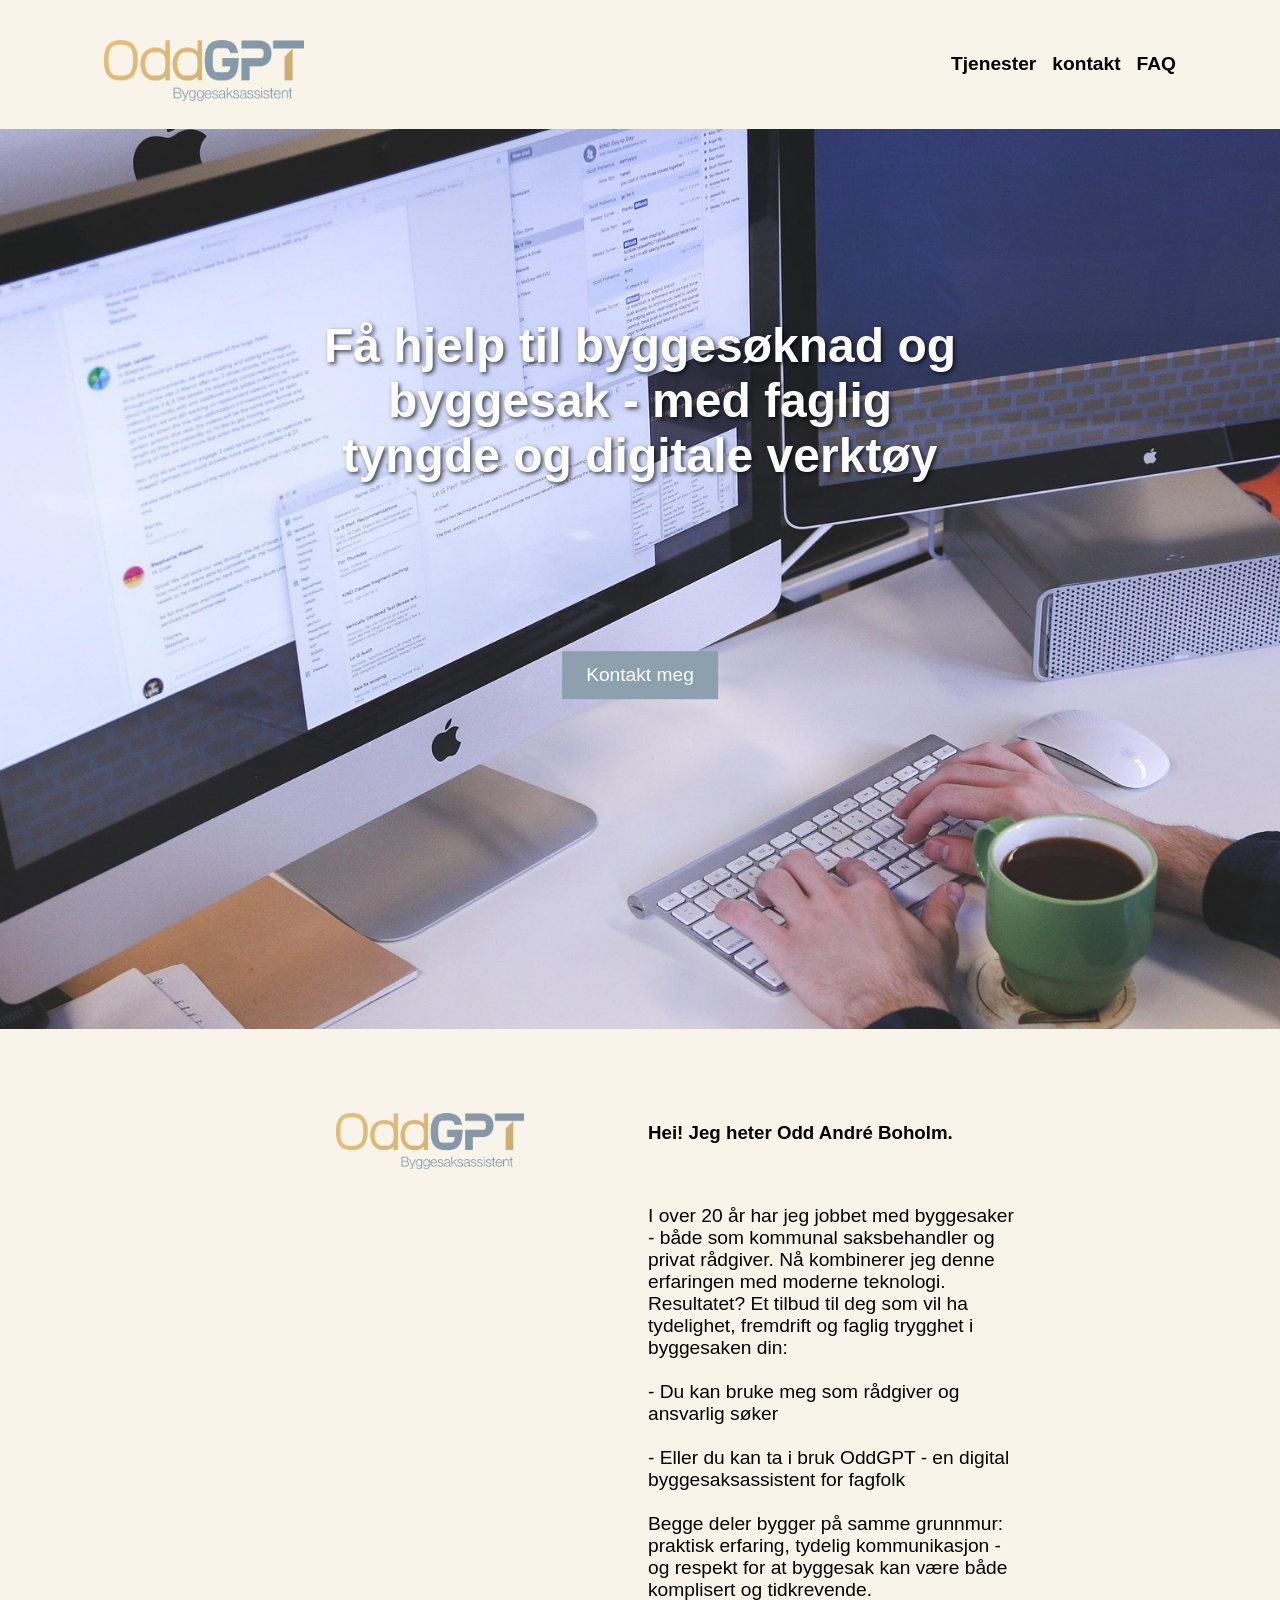
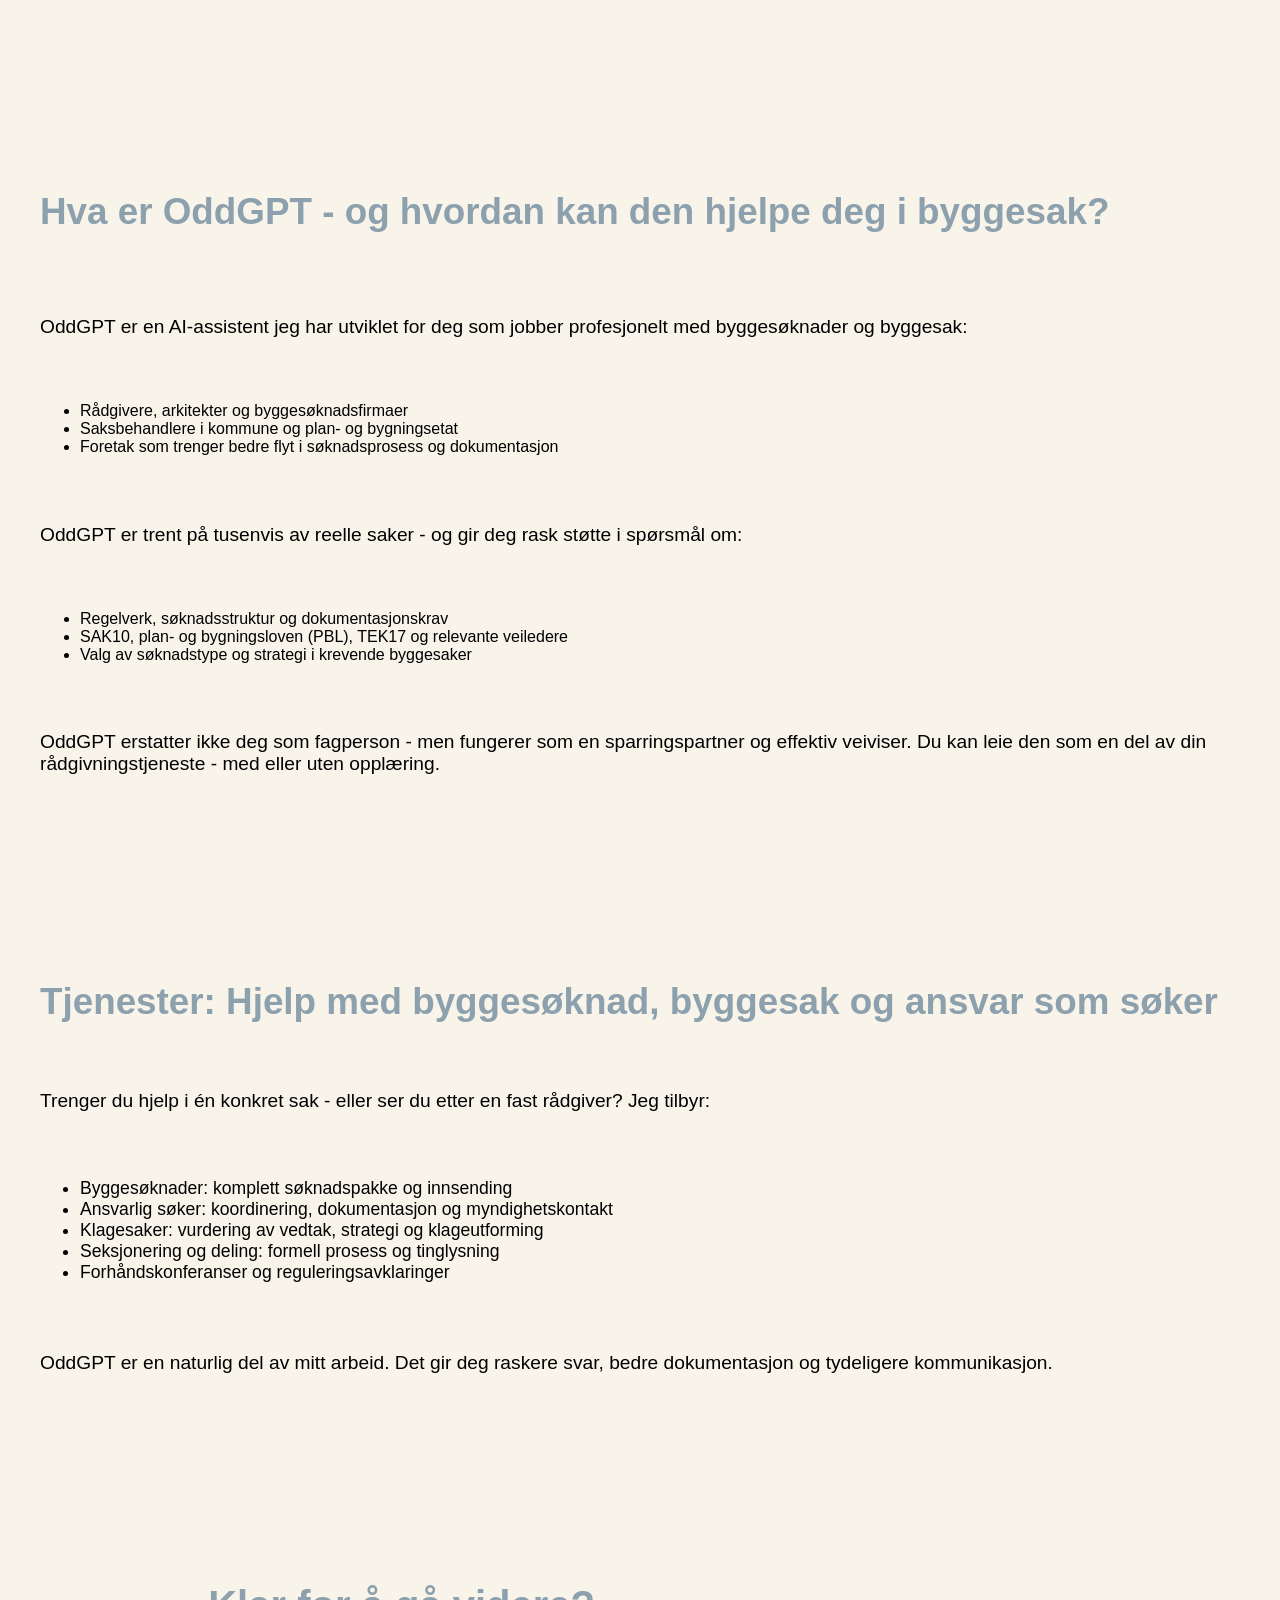
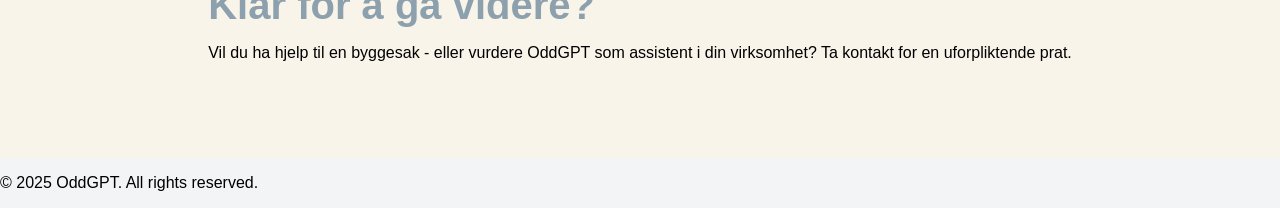
<file: OddGPT/index.html>
<!DOCTYPE html>
<html lang="no">
<head>
    <meta charset="UTF-8">
    <meta name="viewport" content="width=device-width, initial-scale=1.0">
    <link rel="stylesheet" href="./css/main.css">
    <title>OddGPT</title>
</head>
<body>
    <header>
        <a href="index.html"><img id="hovedlogo" src="./images/mainLogoFlavor.png" alt="Logo redirigerer tilbake til hovedsiden"></a>
        <nav>
            <ul>
                <li><a href="tjenester.html">Tjenester</a></li>
                <li><a href="kontakt.html">kontakt</a></li>
                <li><a href="about.html">FAQ</a></li>
            </ul>
        </nav>
    </header>
    <main>
        <section>
                <h1 id="h1-text-over-image">Få hjelp til byggesøknad og byggesak - med faglig tyngde og digitale verktøy</h1>
                <a href="kontakt.html" id="a-over-image">Kontakt meg</a>
            <img id="hovedbakgrunn" src="./images/backgroundImageedit.jpg" alt="Mann sitter ved et skrivebord med PC">

        </section>
        <section id="about-section">
            <img id="hovedlogo" src="./images/mainLogoFlavor.png" alt="OddGPT logo">
            <h3>Hei! Jeg heter Odd André Boholm.</h3>
            <div></div>
            <p>I over 20 år har jeg jobbet med byggesaker - både som kommunal saksbehandler og privat rådgiver. 
                Nå kombinerer jeg denne erfaringen med moderne teknologi.
                <br>
                Resultatet? Et tilbud til deg som vil ha tydelighet, fremdrift og faglig 
                trygghet i byggesaken din:
                <br>
                <br>
                - Du kan bruke meg som rådgiver og ansvarlig søker
                <br>
                <br>
                - Eller du kan ta i bruk OddGPT - en digital byggesaksassistent for fagfolk
                <br>
                <br>
                Begge deler bygger på samme grunnmur: praktisk erfaring, tydelig kommunikasjon - og respekt for at byggesak kan
                være både komplisert og tidkrevende.</p>
        </section>
        <section id="services-section">
            <h2>Hva er OddGPT - og hvordan kan den hjelpe deg i byggesak?</h2>
                <p>OddGPT er en AI-assistent jeg har utviklet for deg som jobber profesjonelt med byggesøknader og byggesak:</p>
                <ul>
                    <li>Rådgivere, arkitekter og byggesøknadsfirmaer</li>
                    <li>Saksbehandlere i kommune og plan- og bygningsetat</li>
                    <li>Foretak som trenger bedre flyt i søknadsprosess og dokumentasjon</li>
                </ul>
                <p>OddGPT er trent på tusenvis av reelle saker - og gir deg rask støtte i spørsmål om:</p>
                <ul>
                    <li>Regelverk, søknadsstruktur og dokumentasjonskrav</li>
                    <li>SAK10, plan- og bygningsloven (PBL), TEK17 og relevante veiledere</li>
                    <li>Valg av søknadstype og strategi i krevende byggesaker</li>
                </ul>
                <p>OddGPT erstatter ikke deg som fagperson - men fungerer som en sparringspartner og effektiv veiviser. 
                    Du kan leie den som en del av din rådgivningstjeneste - med eller uten opplæring.</p>
        </section>
    <section id="benefits-section">
        <h2>Tjenester: Hjelp med byggesøknad, byggesak og ansvar som søker</h2>
        <p>Trenger du hjelp i én konkret sak - eller ser du etter en fast rådgiver? Jeg tilbyr:</p>
        <ul>
            <li>Byggesøknader: komplett søknadspakke og innsending</li>
            <li>Ansvarlig søker: koordinering, dokumentasjon og myndighetskontakt</li>
            <li>Klagesaker: vurdering av vedtak, strategi og klageutforming</li>
            <li>Seksjonering og deling: formell prosess og tinglysning</li>
            <li>Forhåndskonferanser og reguleringsavklaringer</li>
        </ul>
        <p>OddGPT er en naturlig del av mitt arbeid. Det gir deg raskere svar, bedre dokumentasjon og tydeligere kommunikasjon.</p>
    </section>
    <section id="summary">
        <article>
            <h2>Klar for å gå videre?</h2>
            <p>Vil du ha hjelp til en byggesak - eller vurdere OddGPT som assistent i din virksomhet? Ta kontakt for en uforpliktende prat.</p>            
        </article>
    </section>
    </main>
    <footer>
        <p>© 2025 OddGPT. All rights reserved.</p>
    </footer>
</body>
</html>
</file>
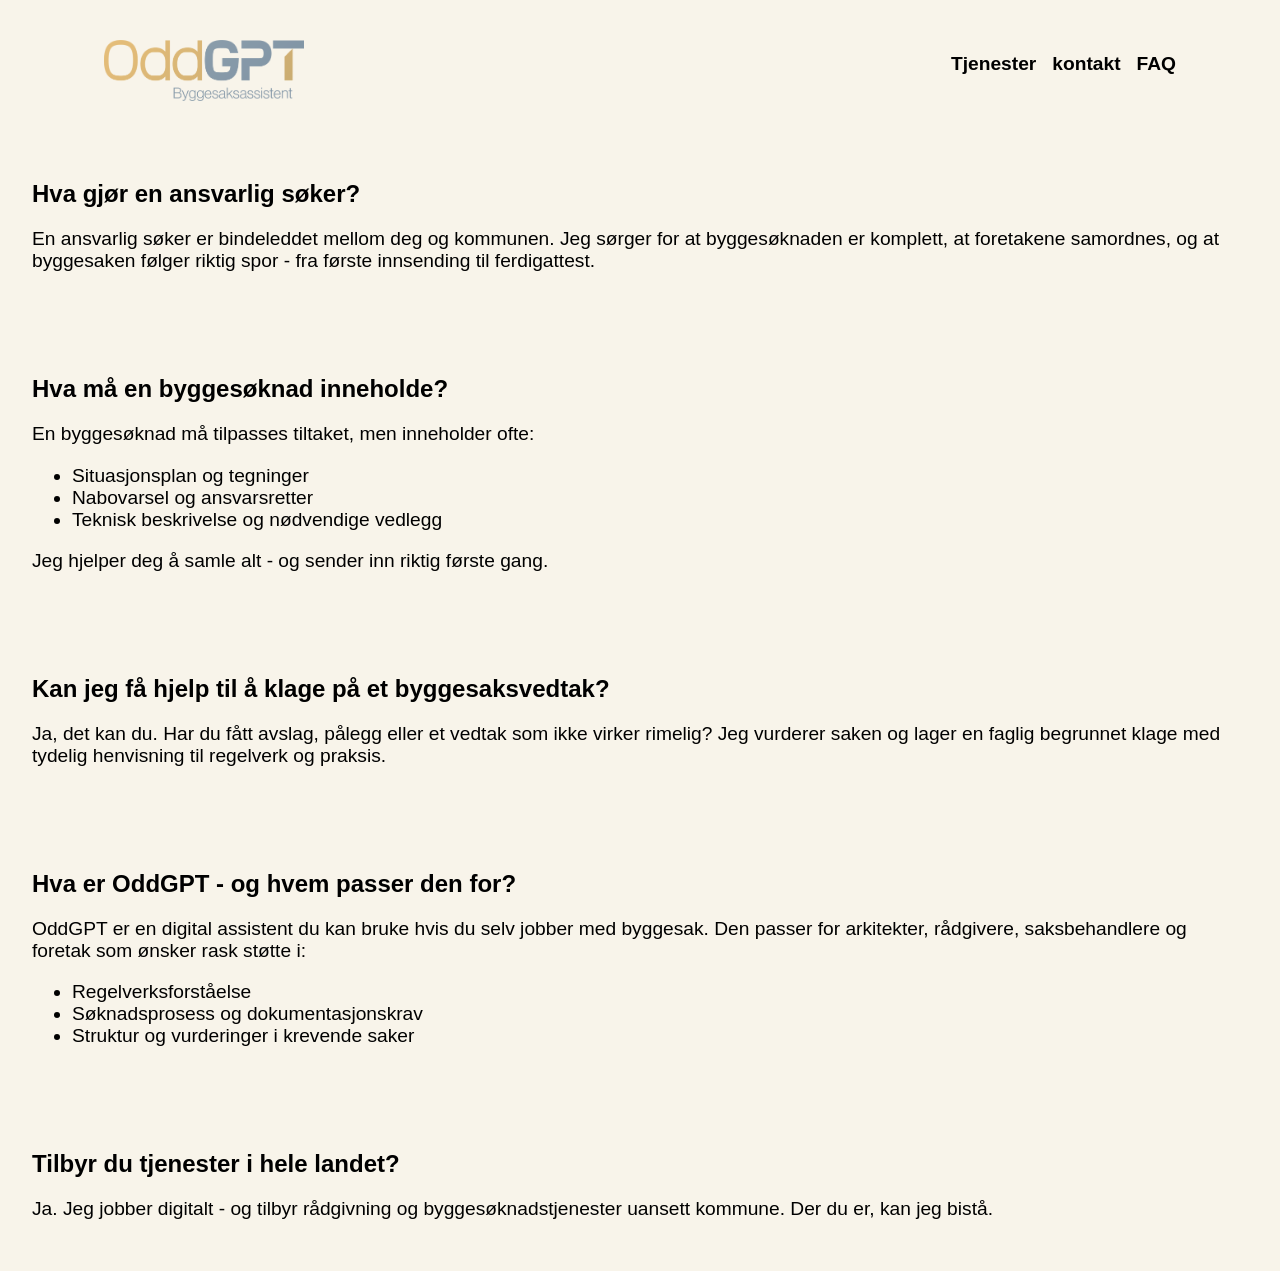
<file: OddGPT/about.html>
<!DOCTYPE html>
<html lang="no">
<head>
    <meta charset="UTF-8">
    <meta name="viewport" content="width=device-width, initial-scale=1.0">
    <link rel="stylesheet" href="./css/main.css">
    <title>OddGPT</title>
</head>
<body>
    <header>
        <a href="index.html"><img id="hovedlogo" src="./images/mainLogoFlavor.png" alt="Logo redirigerer tilbake til hovedsiden"></a>
        <nav>
            <ul>
                <li><a href="tjenester.html">Tjenester</a></li>
                <li><a href="kontakt.html">kontakt</a></li>
                <li><a href="about.html">FAQ</a></li>
            </ul>
        </nav>
    </header>
    <main>
        <section id="q-1">
        <h2>Hva gjør en ansvarlig søker?</h2>
        <p>En ansvarlig søker er bindeleddet mellom deg og kommunen. Jeg sørger for at byggesøknaden er komplett,
             at foretakene samordnes, og at byggesaken følger riktig spor - fra første innsending til ferdigattest.</p>
        </section>
        <section id="q-2">
            <h2>Hva må en byggesøknad inneholde?</h2>
            <p>En byggesøknad må tilpasses tiltaket, men inneholder ofte:</p>
            <ul>
                <li>Situasjonsplan og tegninger</li>
                <li>Nabovarsel og ansvarsretter</li>
                <li>Teknisk beskrivelse og nødvendige vedlegg</li>
            </ul>
            <p>Jeg hjelper deg å samle alt - og sender inn riktig første gang.</p>
        </section>
        <section id="q-3">
            <h2>Kan jeg få hjelp til å klage på et byggesaksvedtak?</h2>
            <p>Ja, det kan du. Har du fått avslag, pålegg eller et vedtak som ikke virker rimelig? 
                Jeg vurderer saken og lager en faglig begrunnet klage med tydelig henvisning til regelverk og praksis.</p>
        </section>
        <section id="q-4">
            <h2>Hva er OddGPT - og hvem passer den for?</h2>
            <p>OddGPT er en digital assistent du kan bruke hvis du selv jobber med byggesak. 
                Den passer for arkitekter, rådgivere, saksbehandlere og foretak som ønsker rask støtte i:</p>
                <ul>
                    <li>Regelverksforståelse</li>
                    <li>Søknadsprosess og dokumentasjonskrav</li>
                    <li>Struktur og vurderinger i krevende saker</li>
                </ul>
        </section>
        <section id="q-5">
            <h2>Tilbyr du tjenester i hele landet?</h2>
            <p>Ja. Jeg jobber digitalt - og tilbyr rådgivning og byggesøknadstjenester uansett kommune. Der du er, kan jeg bistå.</p>
        </section>
    </main>
</body>
</html>
</file>
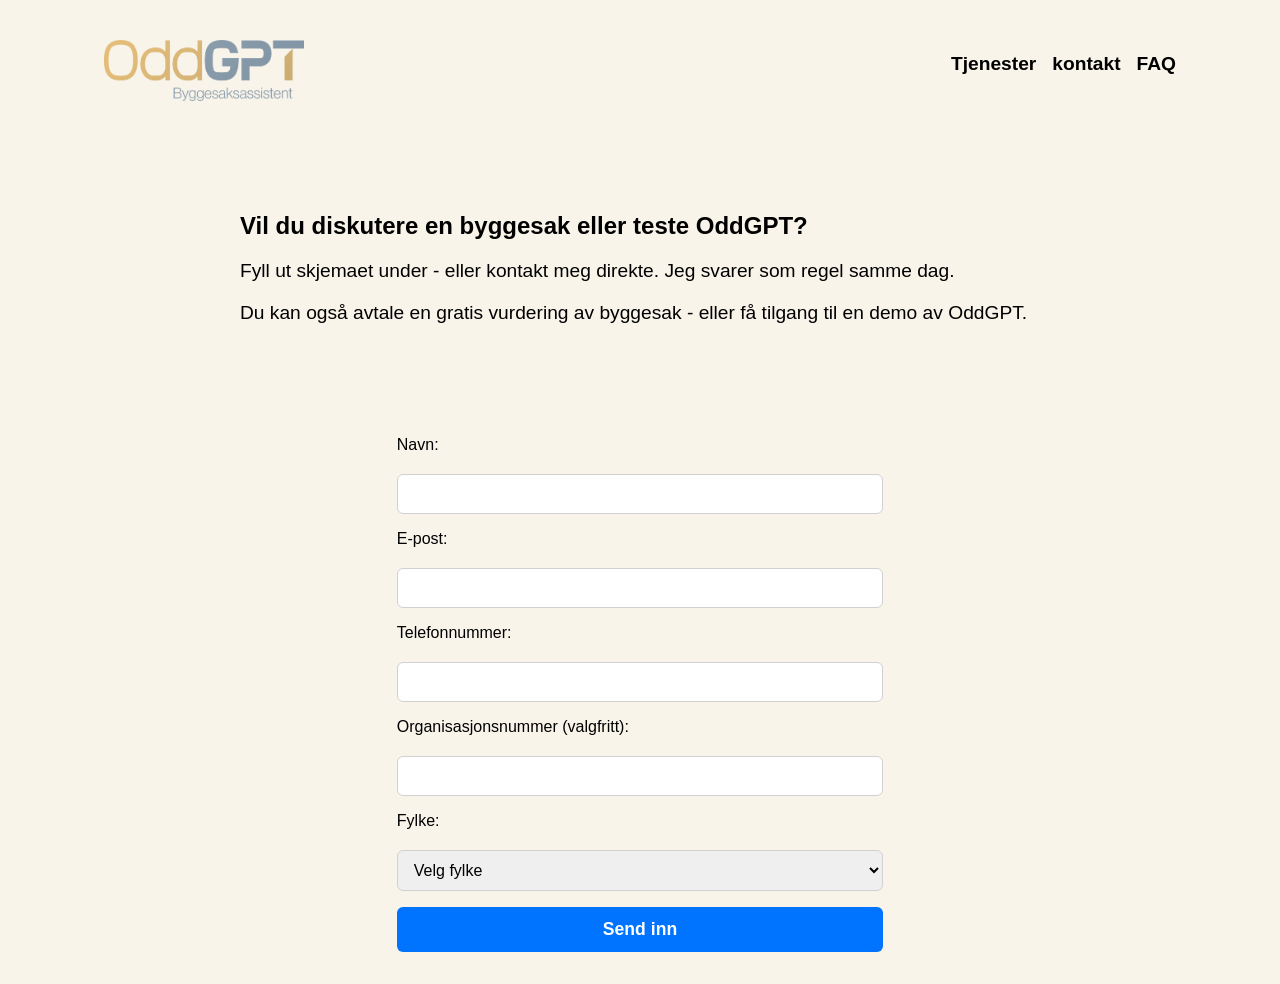
<file: OddGPT/kontakt.html>
<!DOCTYPE html>
<html lang="no">
<head>
    <meta charset="UTF-8">
    <meta name="viewport" content="width=device-width, initial-scale=1.0">
    <link rel="stylesheet" href="./css/main.css">
    <title>OddGPT</title>
</head>
<body>
    <header>
        <a href="index.html"><img id="hovedlogo" src="./images/mainLogoFlavor.png" alt="Logo redirigerer tilbake til hovedsiden"></a>
        <nav>
            <ul>
                <li><a href="tjenester.html">Tjenester</a></li>
                <li><a href="kontakt.html">kontakt</a></li>
                <li><a href="about.html">FAQ</a></li>
            </ul>
        </nav>
    </header>
    <main>
        <section id="kontakt-section">
            <h1>Vil du diskutere en byggesak eller teste OddGPT?</h1>
            <p>Fyll ut skjemaet under - eller kontakt meg direkte. Jeg svarer som regel samme dag.</p>
            <p>Du kan også avtale en gratis vurdering av byggesak - eller få tilgang til en demo av OddGPT.</p>
        </section>
        <section id="form-section">
            <form id="registerForm">
            <label>Navn:</label>
            <input name="name" required />

            <label>E-post:</label>
            <input name="email" type="email" required />

            <label>Telefonnummer:</label>
            <input name="phone" type="tel" required />

            <label>Organisasjonsnummer (valgfritt):</label>
            <input name="orgnr" />

            <label>Fylke:</label>
            <select name="county" required>
                <option value="">Velg fylke</option>
                <option value="Oslo">Oslo</option>
                <option value="Viken">Viken</option>
                <option value="Innlandet">Innlandet</option>
                <option value="Vestfold og Telemark">Vestfold og Telemark</option>
                <option value="Agder">Agder</option>
                <option value="Rogaland">Rogaland</option>
                <option value="Vestland">Vestland</option>
                <option value="Møre og Romsdal">Møre og Romsdal</option>
                <option value="Trøndelag">Trøndelag</option>
                <option value="Nordland">Nordland</option>
                <option value="Troms og Finnmark">Troms og Finnmark</option>
            </select>

            <button type="submit">Send inn</button>
            </form>

            <script>
            document.getElementById("registerForm").addEventListener("submit", async (e) => {
            e.preventDefault();
            const form = e.target;

            const data = {
                name: form.name.value,
                email: form.email.value,
                phone: form.phone.value,
                orgnr: form.orgnr.value,
                county: form.county.value,
            };

            await fetch("https://script.google.com/macros/s/AKfycbzUMMTXrrgVTmtqVN0D1bQA530HmNxeXZ4ZM6aUHAAe9DRqduznQ0MwtqO4oeFWP720zg/exec", {
                method: "POST",
                headers: { "Content-Type": "application/json" },
                body: JSON.stringify(data),
            });

            alert("Takk! Informasjonen er sendt.");
            form.reset();
            });
            </script>
        </section>
    </main>
</body>
</html>
</file>
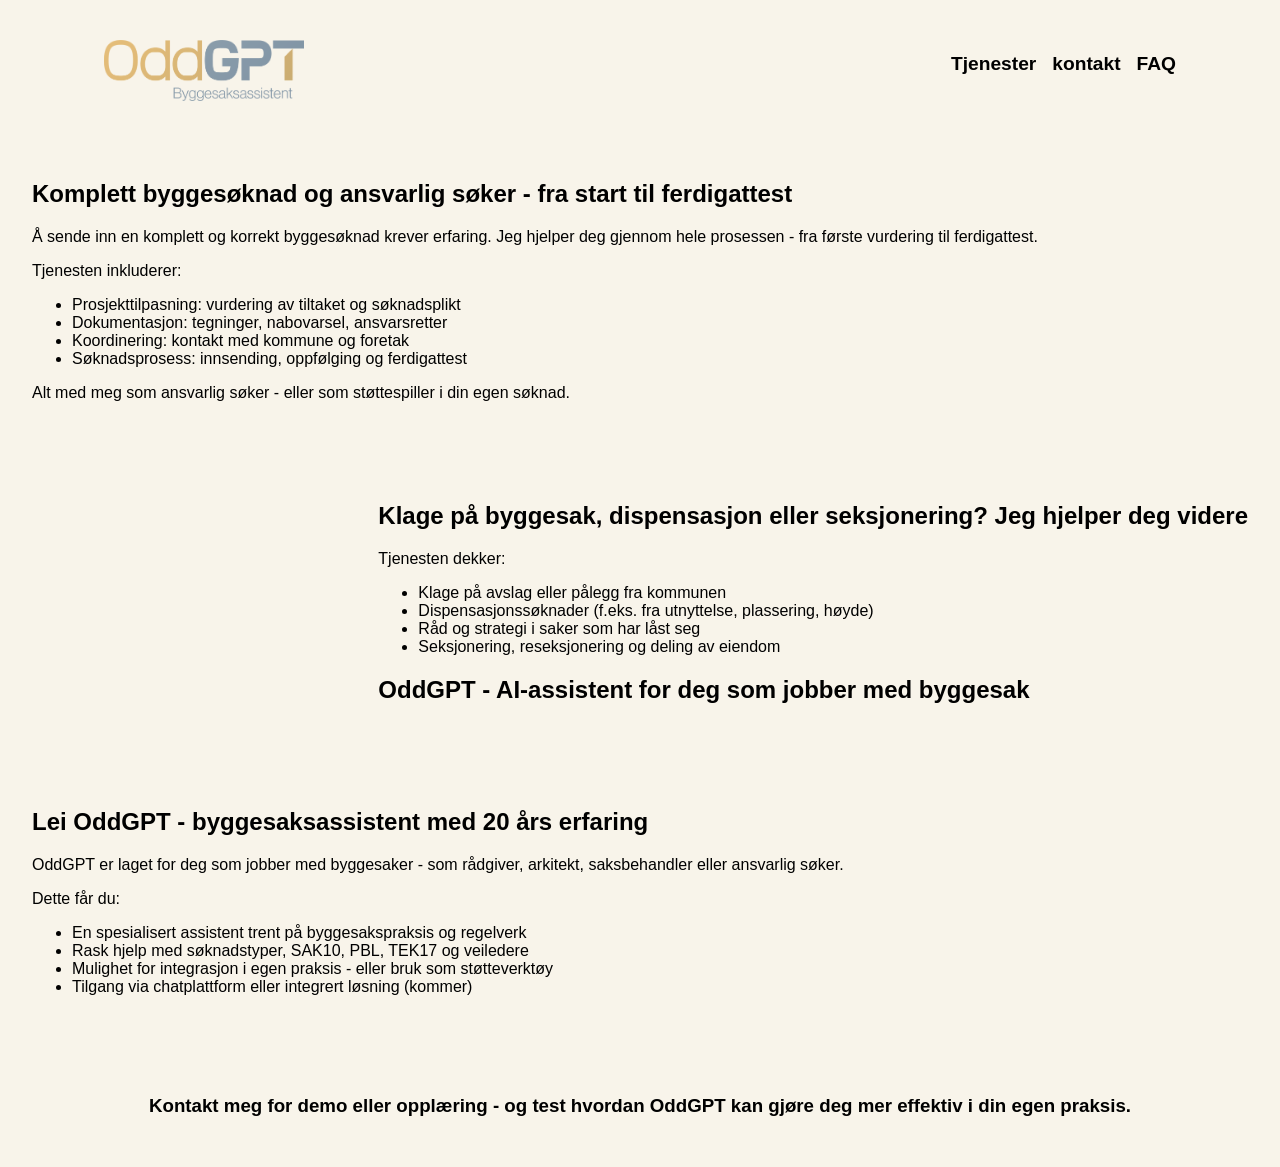
<file: OddGPT/tjenester.html>
<!DOCTYPE html>
<html lang="no">
<head>
    <meta charset="UTF-8">
    <meta name="viewport" content="width=device-width, initial-scale=1.0">
    <link rel="stylesheet" href="./css/main.css">
    <title>OddGPT</title>
</head>
<body>
    <header>
        <a href="index.html"><img id="hovedlogo" src="./images/mainLogoFlavor.png" alt="Logo redirigerer tilbake til hovedsiden"></a>
        <nav>
            <ul>
                <li><a href="tjenester.html">Tjenester</a></li>
                <li><a href="kontakt.html">kontakt</a></li>
                <li><a href="about.html">FAQ</a></li>
            </ul>
        </nav>
    </header>
    <main>
        <article id="tjenester-art-1">
            <div class="tjenester-div"></div>
            <section id="tjenester-sec-1">
                <h2>Komplett byggesøknad og ansvarlig søker - fra start til ferdigattest</h2>
                <p>Å sende inn en komplett og korrekt byggesøknad krever erfaring. Jeg hjelper deg gjennom hele prosessen - fra første vurdering til ferdigattest.</p>
                <p>Tjenesten inkluderer:</p>
                <ul>
                    <li>Prosjekttilpasning: vurdering av tiltaket og søknadsplikt</li>
                    <li>Dokumentasjon: tegninger, nabovarsel, ansvarsretter</li>
                    <li>Koordinering: kontakt med kommune og foretak</li>
                    <li>Søknadsprosess: innsending, oppfølging og ferdigattest</li>
                </ul>
                <p>Alt med meg som ansvarlig søker - eller som støttespiller i din egen søknad.</p>
            </section>
        </article>    
        <article id="tjenester-art-2">
            <div class="tjenester-div"></div>

            <section id="tjenester-sec-2">
                <h2>Klage på byggesak, dispensasjon eller seksjonering? Jeg hjelper deg videre</h2>
                <p>Tjenesten dekker:</p>
                <ul>
                    <li>Klage på avslag eller pålegg fra kommunen</li>
                    <li>Dispensasjonssøknader (f.eks. fra utnyttelse, plassering, høyde)</li>
                    <li>Råd og strategi i saker som har låst seg</li>
                    <li>Seksjonering, reseksjonering og deling av eiendom</li>
                </ul>
                <h2>OddGPT - AI-assistent for deg som jobber med byggesak</h2>
            </section>
        </article>    
        <article id="tjenester-art-3">
            <div class="tjenester-div"></div>
            <section id="tjenester-sec-3">
                <h2>Lei OddGPT - byggesaksassistent med 20 års erfaring</h2>
                <p>OddGPT er laget for deg som jobber med byggesaker - som rådgiver, arkitekt, saksbehandler eller ansvarlig søker.</p>
                <p>Dette får du:</p>
                <ul>
                    <li>En spesialisert assistent trent på byggesakspraksis og regelverk</li>
                    <li>Rask hjelp med søknadstyper, SAK10, PBL, TEK17 og veiledere</li>
                    <li>Mulighet for integrasjon i egen praksis - eller bruk som støtteverktøy</li>
                    <li>Tilgang via chatplattform eller integrert løsning (kommer)</li>
                </ul>
            </section>
        </article>     
            <section id="tjenester-kontakt">
                <h3>Kontakt meg for demo eller opplæring - og test hvordan OddGPT kan gjøre deg mer effektiv i din egen praksis.</h3>
            </section>
        
    </main>
</body>
</html>
</file>
<file: OddGPT/css/main.css>
header {
    display: flex;
    align-items: center;
    justify-content: space-between;
    padding: 1.5rem;
}

#hovedlogo {
    width: 200px;
    height: auto;
    padding-left: 5rem;
    padding-top: 1rem;
}

#tjenester-logo {
    width: 400px;
    height: auto;
    padding-left: 5rem;
    padding-top: 1rem;
}

#hovedbakgrunn{
    position: relative;
    width: 100%;
    height: 900px;
    background-size: cover; 
    background-position: center; 
    background-repeat: no-repeat; 
}

#h1-text-over-image{
    position: absolute;
    top: 40%;
    left: 50%;
    transform: translate(-50%, -50%);
    color: white;
    font-size: 3rem;
    font-weight: bold;
    text-align: center;
    text-shadow: 2px 2px 4px rgba(0, 0, 0, 0.7);
    z-index: 10;
}
#p-text-over-image{
    position: absolute;
    top: 53%;
    left: 50%;
    transform: translate(-50%, -50%);
    color: white;
    font-size: 1.5rem;
    font-weight: bold;
    text-align: center;
    text-shadow: 2px 2px 4px rgba(0, 0, 0, 0.7);
    z-index: 10;
}

#a-over-image {
    position: absolute;
    top: 75%;
    left: 50%;
    transform: translate(-50%, -50%);
    z-index: 10;
    background-color: #8CA0AD;
    color: white;
    padding: 0.8rem 1.5rem;
    text-decoration: none;
    font-size: 1.2rem;
}

nav ul {
    list-style: none;
    display: flex;
    gap: 1rem;
    margin: 0;
    padding: 0;
    padding-right: 5rem; 
}

nav a {
    text-decoration: none;
    color: #000000;
    font-weight: bold;
    font-size: 1.2rem;
    transition: color 0.5s ease;

}
nav a:hover {
    color: #8CA0AD;
}

button {
    background-color: #8CA0AD;
    color: white;
    border: none;
    padding: 0.5rem 1rem;
    border-radius: 0;
    cursor: pointer;
    font-size: 1rem;
    transition: background-color 0.3s ease;
}

button:hover {
    background-color: #6b7c85;
}

input[type="text"] {
    padding: 0.5rem;
    border: 1px solid #ccc;
    border-radius: 0;
    font-size: 1rem;
}

#about-section {
    display: grid;
    grid-template-columns: 1fr 1fr;
    align-items: center;
    gap: 1rem;
    padding: 4rem 2rem;
    max-width: 60%;
    margin: 0 auto;
    text-align: left;
}

#about-section img {
    width: 50%;
    height: auto;
    display: block;
}

#about-section p {
    font-size: 1.2rem;
    margin-bottom: 1rem;
}

#services-section {
    display: flex;
    flex-direction: column;
    align-items: start;
    gap: 2rem;
    padding: 5rem 2rem;
    max-width: 1200px;
    margin: 0 auto;
    text-align: left;
}

#services-section h2 {
    color: #8CA0AD;
    margin-right: 2rem;
    margin-bottom: 2rem;
    font-size: 2.3rem;
}

#services-section p {
    font-size: 1.2rem;
    margin-bottom: 1rem;
}

#benefits-section {
    display: flex;
    flex-direction: column;
    align-items: start;
    gap: 2rem;
    padding: 5rem 2rem;
    max-width: 1200px;
    margin: 0 auto;
    text-align: left;
}

#benefits-section h2 {
    color: #8CA0AD;
    font-size: 2.3rem;
    margin-bottom: 1rem;
}

#benefits-section p {
    font-size: 1.2rem;
    margin-bottom: 1rem;
}

#benefits-section ul {
    list-style-type: disc;
    font-size: 1.1rem;
}

#summary {
    display: flex;
    justify-content: center;
    gap: 2rem;
    padding: 5rem;
    max-width: 1200px;
}

#summary article h2 {
    color: #8CA0AD;
    font-size: 2.5rem;
    margin-bottom: 1rem;
}

#tjenester-art-1 {
    display: flex;
    flex-direction: row;
}

#tjenester-sec-1 {
    padding: 2rem;
}

#tjenester-art-2 {
    display: flex;
    flex-direction: row-reverse;
}

#tjenester-sec-2 {
    padding: 2rem;
}

#tjenester-art-3 {
    display: flex;
    flex-direction: row;
}

#tjenester-sec-3 {
    padding: 2rem;
}

#tjenester-kontakt {
    text-align: center;
    padding: 2rem;
}

#kontakt-section {
    max-width: 800px;
    margin: 0 auto;
    padding: 4rem 2rem;
    text-align: left;
}

#kontakt-section p {
    font-size: 1.2rem;
    margin-bottom: 1rem;
}

body {
    font-family: Arial, sans-serif;
    display: flex;
    flex-direction: column;
    margin: 0;
    padding: 0;
    background-color: #F8F4EA;
}

#form-section {
    display: flex;
    justify-content: center;
    padding: 2rem;
}

#q-1, #q-2, #q-3, #q-4, #q-5 {
    margin: 0 auto;
    padding: 2rem 2rem;
    text-align: left;
}

#q-1 p, #q-2 p, #q-3 p, #q-4 p, #q-5 p {
    font-size: 1.2rem;
}

#q-1 ul, #q-2 ul, #q-3 ul, #q-4 ul, #q-5 ul {
    font-size: 1.2rem;
}


form {
    background: #F8F4EA;
    display: grid;
    gap: 16px;
    text-align: left;
    width: 40%;
}


label {
    font-weight: 500;
    margin-bottom: 4px;
}

input, select {
    padding: 10px 12px;
    font-size: 1rem;
    border: 1px solid #d1d1d1;
    border-radius: 6px;
    transition: border 0.2s, box-shadow 0.2s;
}

input:focus, select:focus {
    border-color: #0073ff;
    box-shadow: 0 0 4px rgba(0,115,255,0.3);
    outline: none;
}

button {
    background: #0073ff;
    border: none;
    color: white;
    padding: 12px;
    font-size: 1.1rem;
    border-radius: 6px;
    cursor: pointer;
    font-weight: 600;
    transition: 0.25s;
}

button:hover {
    background: #005ed1;
}

main {
    flex-grow: 1;
}

footer {
    background-color: #F3F4F6;
}

@media (max-width: 768px) {
  header {
    flex-direction: column;
    text-align: center;
    padding: 1rem;
  }

  #hovedlogo {
    width: 140px;
    padding: 0;
  }

  nav ul {
    flex-direction: column;
    gap: 0.5rem;
    padding: 0;
  }

  #h1-text-over-image {
    font-size: 1.8rem;
    top: 35%;
    width: 90%;
  }

  #a-over-image {
    font-size: 1rem;
    padding: 0.6rem 1.2rem;
    top: 70%;
  }

  #about-section {
    grid-template-columns: 1fr;
    max-width: 90%;
    text-align: center;
  }

  #about-section img {
    width: 60%;
    margin: 0 auto;
  }

  #services-section,
  #benefits-section,
  #summary {
    padding: 2rem 1rem;
  }

  form {
    width: 100%;
  }

  #tjenester-art-1,
  #tjenester-art-2,
  #tjenester-art-3 {
    flex-direction: column !important;
  }
}
</file>
